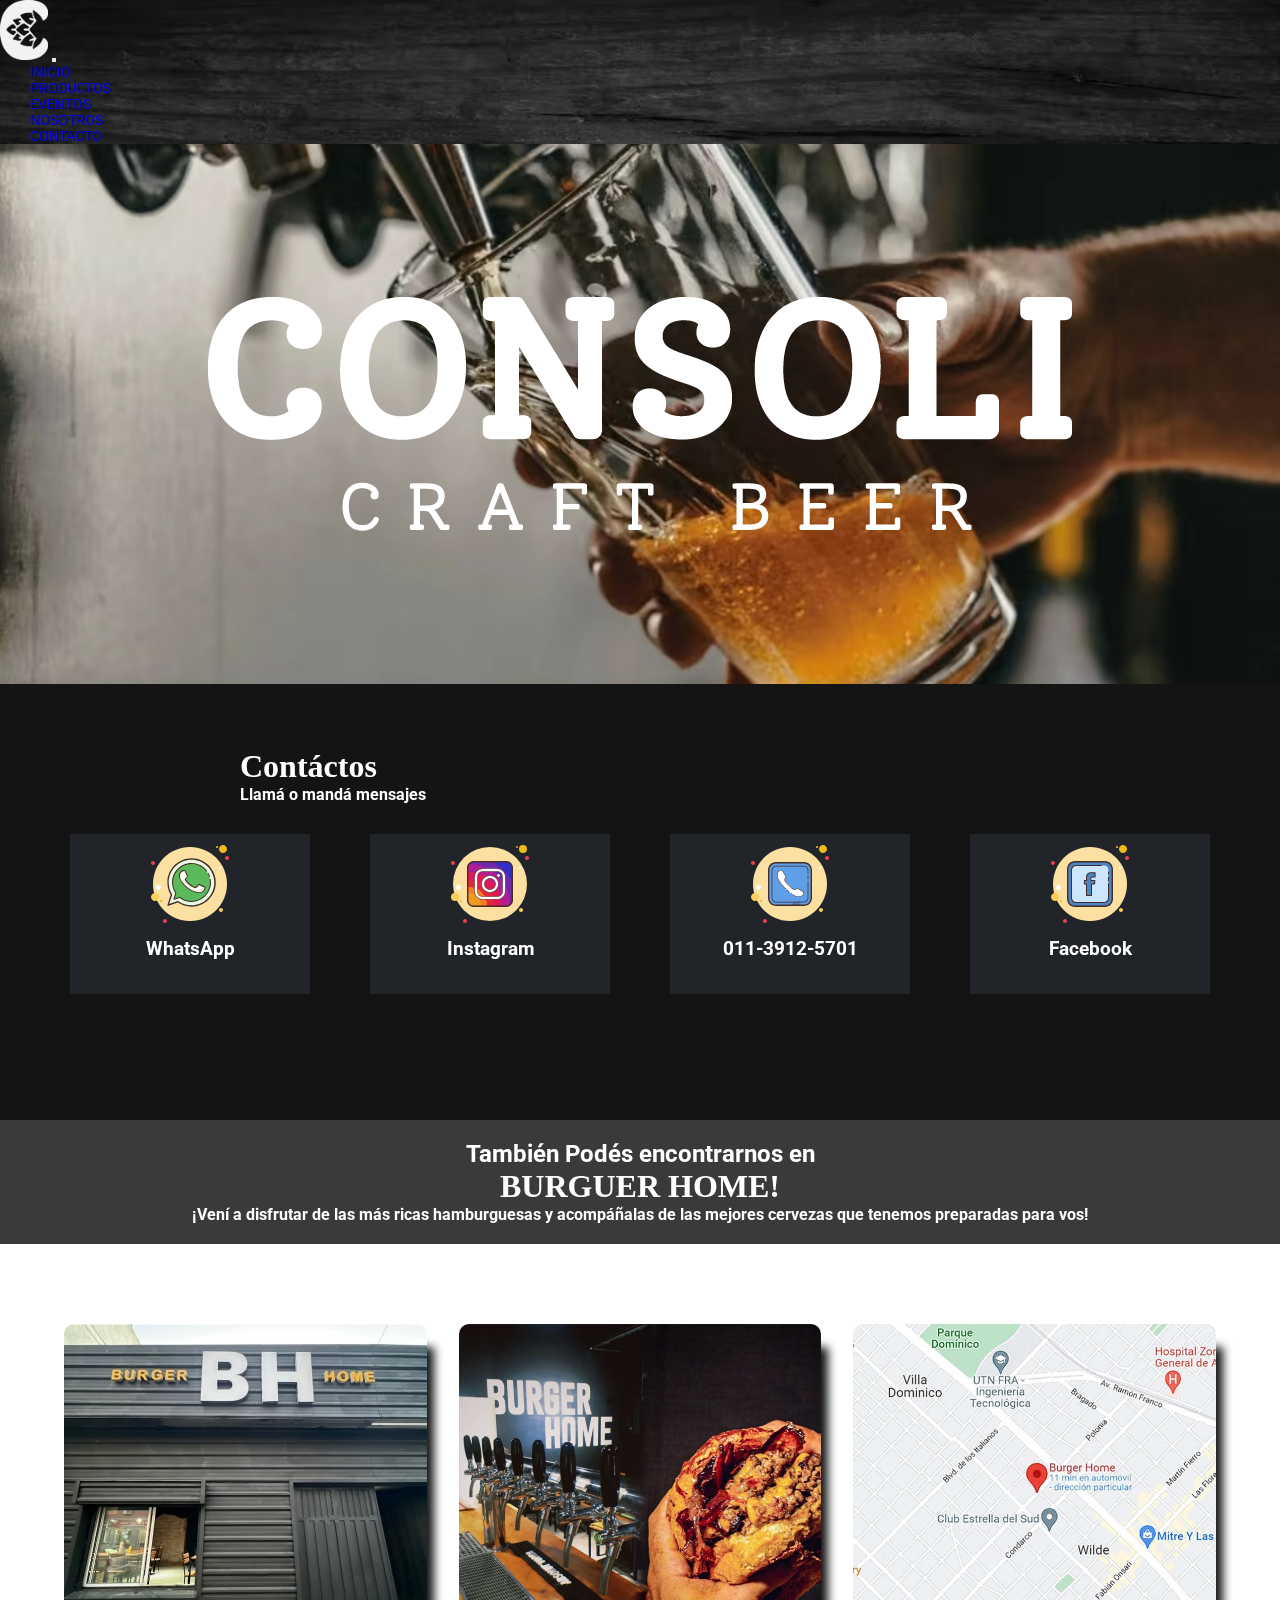
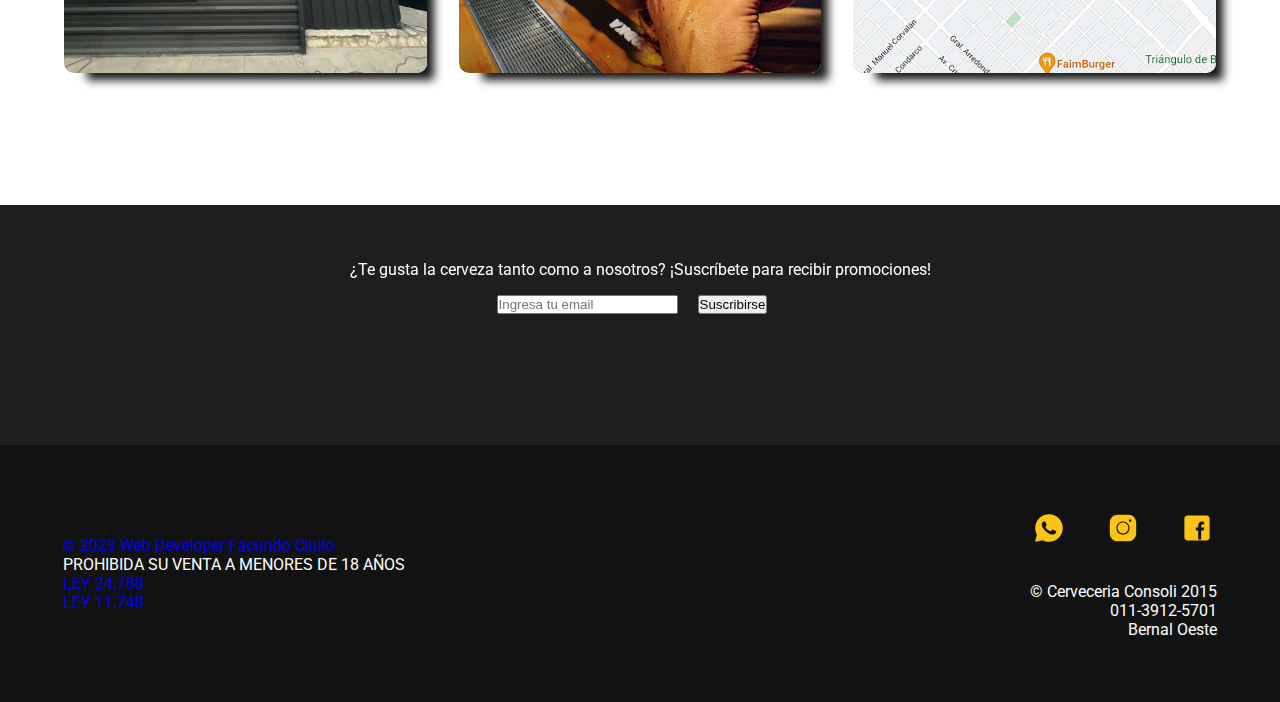
<file: cerveceria-consoli/section/contactos.html>
<!DOCTYPE html> 
<html lang="en">
<head>
    <meta charset="UTF-8">
    <meta http-equiv="X-UA-Compatible" content="IE=edge">
    <meta name="viewport" content="width=device-width, initial-scale=1.0">
    <meta name="author" content="Facundo Ciullo, facundonahuel.ciullo@gmail.com">
    <meta name="description" content="Fabricamos cerveza artesanal en Bernal, estilos scottish, ipa, porter, kolsh y honey. Alquilamos barriles para fiestas o reuniones. Trabajamos en ferias gastronomicas y montamos stand movil de hasta cuatro canillas en eventos privados. Aceptamos tarjeta de crédito y débito visa y master, mercado pago y transferencia bancaria">
    <meta name="keywords" content="cerveza, cerveza artesanal, scottish, ipa, porter, kolsh, honey">
    <link href="https://cdn.jsdelivr.net/npm/bootstrap@5.0.2/dist/css/bootstrap.min.css" rel="stylesheet" integrity="sha384-EVSTQN3/azprG1Anm3QDgpJLIm9Nao0Yz1ztcQTwFspd3yD65VohhpuuCOmLASjC" crossorigin="anonymous">
    <link rel="icon" type="icon" href="../img/favicon.ico">
    <link rel="stylesheet" href="../css/estilos.css">
    <link href="https://unpkg.com/aos@2.3.1/dist/aos.css" rel="stylesheet">
    <title>Consoli Contacto</title>
</head>
<body class="contact">
    <div class="whatsapp">
        <a href="https://api.whatsapp.com/send?phone=5491139125701&text=Hola! me gustaría pedir información." target="_blank">
            <img src="../img/widget-whatsapp.svg" class="img-fluid" width="50rem" alt="ícono de whatsaap">
        </a>
    </div>
    <header>
        <nav class="navbar navbar-expand-lg fixed-top navbar-dark bg-dark">
            <div class="container-fluid">
                <a class="navbar-brand" href="../index.html">
                    <img src="../img/logo-portada.webp" style="max-width: 3rem" alt="logo de la cerveceria">
                </a>
                <button class="navbar-toggler" type="button" data-bs-toggle="collapse" data-bs-target="#navbarNav" aria-controls="navbarNav" aria-expanded="false" aria-label="Toggle navigation">
                    <span class="navbar-toggler-icon"></span>
                </button>
                <div class="collapse navbar-collapse" id="navbarNav">
                    <ul class="navbar-nav">
                        <li class="nav-item">
                            <a class="nav-link" aria-current="page" href="../index.html">INICIO</a>
                        </li>
                        <li class="nav-item">
                            <a class="nav-link" href="./productos.html">PRODUCTOS</a>
                        </li>
                        <li class="nav-item">
                            <a class="nav-link" href="./eventos.html">EVENTOS</a>
                        </li>
                        <li class="nav-item">
                            <a class="nav-link" href="./nosotros.html">NOSOTROS</a>
                        </li>
                        <li class="nav-item">
                            <a class="nav-link active" href="./contactos.html">CONTACTO</a>
                        </li>
                    </ul>
                </div>
            </div>
        </nav>
    </header>
<!--------------------------------------main-section---------------->
    <main data-aos="fade-up">
        <section>
            <div class="encabezado-contacto">
                <img src="../img/logo-portada-blanco.webp" class="img-fluid" alt="consoli craft beer">
            </div>
        </section>
        <section class="conteiner-fluid"></section>
            <section class="titulo">
                <h1 class="fs-1 fw-bold">Contáctos</h1>
                <h4 class="text-warning">Llamá o mandá mensajes</h4>
            </section>
            <section class="cont">
                <div class="tarjetas">
                    <div class="card border border-1" style="max-height: 15rem; max-width: 15rem;">
                        <div class="card-body">
                            <a href="https://api.whatsapp.com/send?phone=5491139125701&text=Hola! me gustaría pedir información." target="_blank">
                                <img src="../img/icon-wpp.svg" alt="ícono de whatsaap">
                            </a>
                            <h3 class="fs-5 text-warning">WhatsApp</h3>
                        </div>
                    </div>
                    <div class="card border border-1" style="max-height: 15rem; max-width: 15rem;">
                        <div class="card-body">
                            <a href="https://www.instagram.com/cerveceriaconsoli/" target="_blank">
                                <img src="../img/icon-ig.svg" alt="ícono de instagram">
                            </a>
                            <h3 class="fs-5 text-warning">Instagram</h3>
                        </div>
                    </div>
                    <div class="card border border-1" style="max-height: 15rem; max-width: 15rem;">
                        <div class="card-body">
                            <a href="https://api.whatsapp.com/send?phone=5491139125701&text=Hola! me gustaría pedir información." target="_blank">
                                <img src="../img/icon-tel.svg" alt="ícono de telefono">
                            </a>
                            <h3 class="fs-5 text-warning">011-3912-5701</h3>
                        </div>
                    </div>
                    <div class="card border border-1" style="max-height: 15rem; max-width: 15rem;">
                        <div class="card-body">
                            <a href="https://www.facebook.com/search/top?q=consoli%20cerveza%20artesanal" target="_blank">
                                <img src="../img/icon-fb.svg" alt="ícono de facebook">
                            </a>
                            <h3 class="fs-5 text-warning">Facebook</h3>
                        </div>
                    </div>
                </div>
            </section>
            <section>
                <div class="titulo-burguer">
                    <h2 class="fs-5 fw-bold text-light">También Podés encontrarnos en</h2>
                    <h1 class="fs-1 fw-bold text-warning">BURGUER HOME!</h1>
                    <h4 class="fs-6 text-light">¡Vení a disfrutar de las más ricas hamburguesas y acompáñalas de las mejores cervezas que tenemos preparadas para vos!</h4>
                </div>
                <div class="b-home">
                    <div>
                        <a href="https://www.instagram.com/_burgerhome/?igshid=YmMyMTA2M2Y%3D" target="_blank">
                            <img src="../img/bhome-dia.avif" class="foto-home" alt="hamburgueseria artesanal de wilde burguer home">
                        </a>
                    </div>
                    <div>
                        <a href="https://www.instagram.com/_burgerhome/?igshid=YmMyMTA2M2Y%3D" target="_blank">
                            <img src="../img/burguer.avif" class="foto-home" alt="hamburgueseria artesanal de wilde burguer home">
                        </a>
                    </div>
                    <div>
                        <a href="https://www.google.com/maps/place/Burger+Home/@-34.700908,-58.325872,16.9z/data=!4m5!3m4!1s0x0:0x9fb9e346d6e51aa2!8m2!3d-34.7008857!4d-58.3242591" target="_blank">
                            <img src="../img/bhome-map.avif" class="foto-home" alt="mapa de wilde con la ubicacion de hamburgueseria artesanal burguer home">
                        </a>
                    </div>
                </div>
            </section>
        </section>
<!------------------------formulario------>
        <section class="formulario">
            <article>
                <p>¿Te gusta la cerveza tanto como a nosotros? ¡Suscríbete para recibir promociones!</p>
                <form action="#">
                    <label for="email"></label>
                    <input type="email" placeholder="Ingresa tu email" name="email">
                    <input class="boton-sub" type="submit" value="Suscribirse">
                </form>
            </article>
        </section>
    </main>
<!------------------------footer----------->
<footer>
    <div class="firma">
        <a href="https://www.linkedin.com/in/facundo-ciullo-256952244/" class="text-light" target="_blank">
        <p>© 2023 Web Developer Facundo Ciullo</p>
        </a>
        <p class="text-secondary">PROHIBIDA SU VENTA A MENORES DE 18 AÑOS</p>
        <a href="https://www.argentina.gob.ar/normativa/nacional/ley-24788-42480/texto" class="link-warning" target="_blank">
            <p>LEY 24.788</p></a>
            <a href="https://www.argentina.gob.ar/normativa/provincial/ley-11748-123456789-0abc-defg-847-1100bvorpyel/actualizacion" class="link-warning" target="_blank">
            <p>LEY 11.748</p></a>
    </div>
    <div>
        <a href="https://api.whatsapp.com/send?phone=5491139125701&text=Hola! me gustaría pedir información." target="_blank">
        <img class="icon" src="../img/icon-whatsapp.svg" alt="ícono de whatsaap">
        </a>
        <a href="https://www.instagram.com/cerveceriaconsoli/" target="_blank">
        <img class="icon" src="../img/icon-instagram.svg" alt="ícono de instagram">
        </a>
        <a href="https://www.facebook.com/search/top?q=consoli%20cerveza%20artesanal" target="_blank">
        <img class="icon" src="../img/icon-facebook.svg" alt="ícono de facebook">
        </a>
        <div class="redes">
            <p>© Cerveceria Consoli 2015</p>
            <p>011-3912-5701</p>
            <p>Bernal Oeste</p>
        </div>
    </div>
</footer>
    <script src="https://cdn.jsdelivr.net/npm/bootstrap@5.0.2/dist/js/bootstrap.bundle.min.js" integrity="sha384-MrcW6ZMFYlzcLA8Nl+NtUVF0sA7MsXsP1UyJoMp4YLEuNSfAP+JcXn/tWtIaxVXM" crossorigin="anonymous"></script>
    <script src="https://unpkg.com/aos@2.3.1/dist/aos.js"></script>
    <script>
        AOS.init();
    </script>
</body>
</html>
</file>
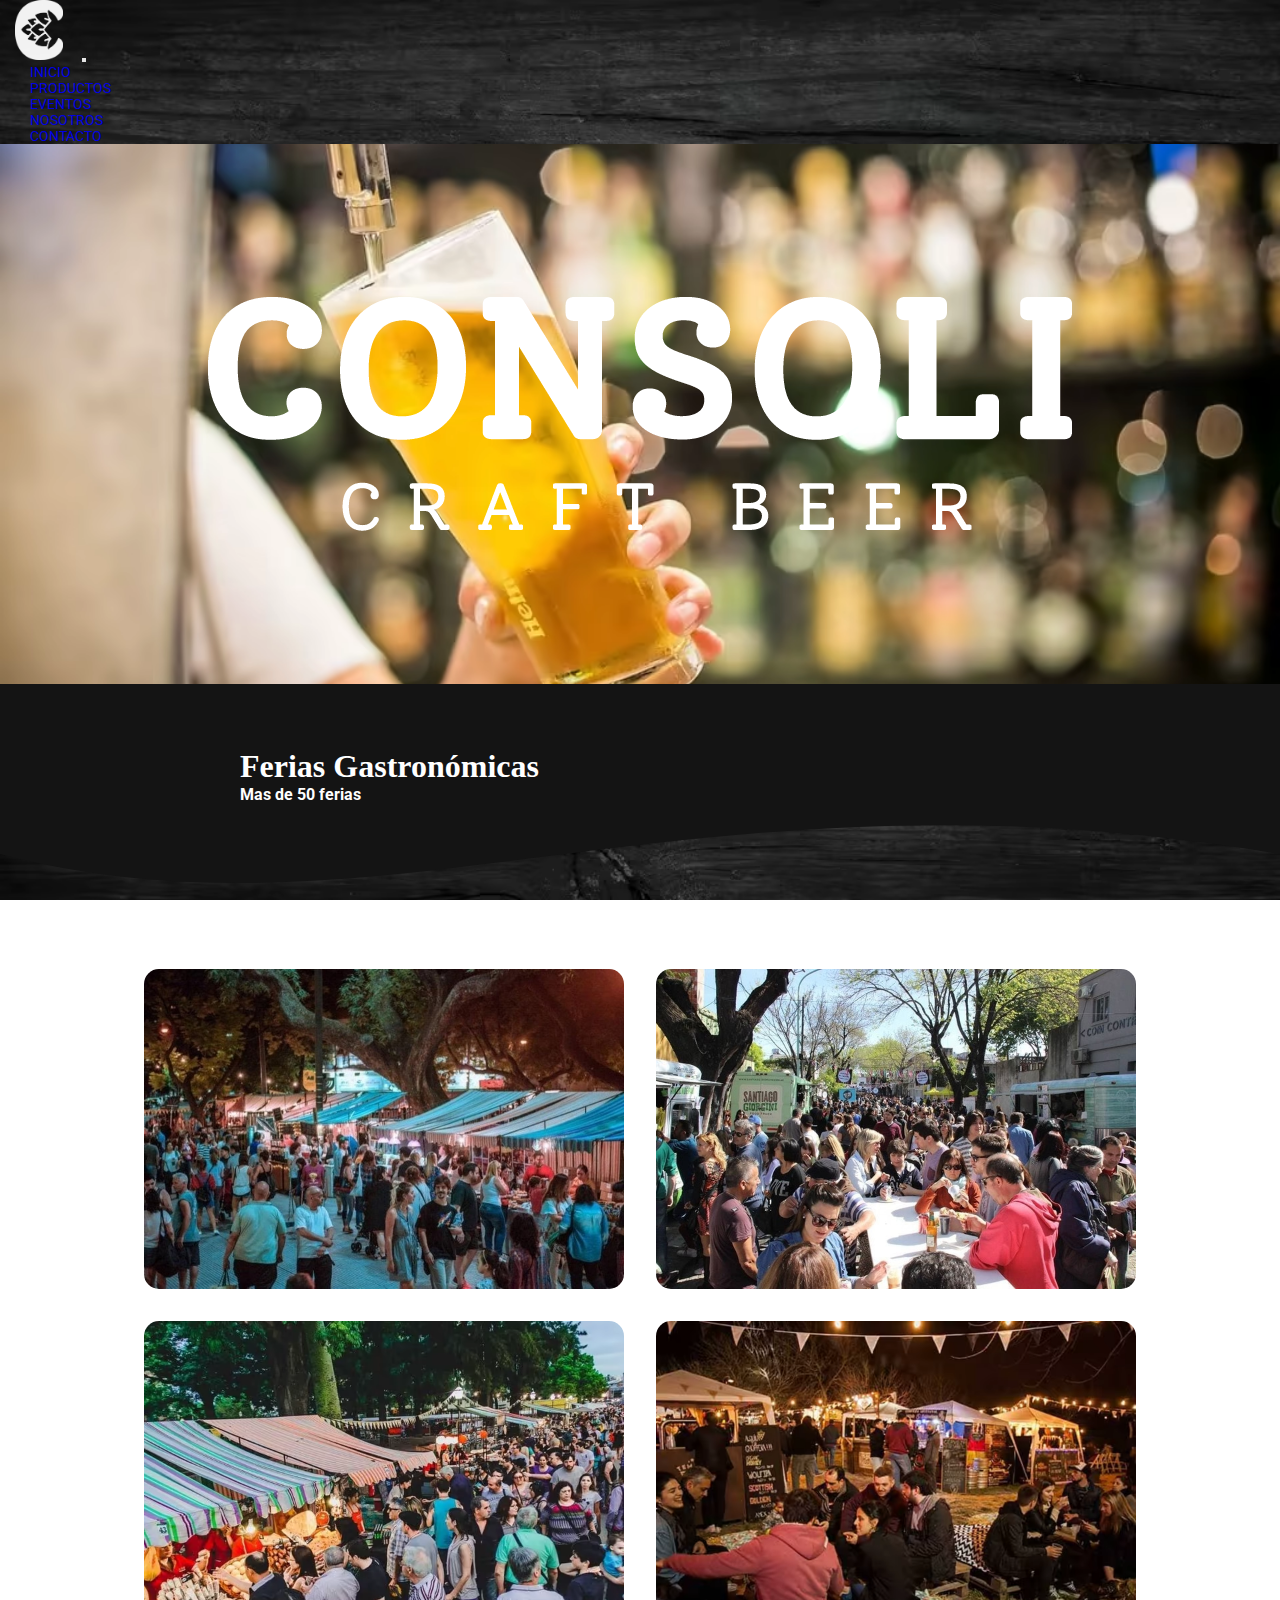
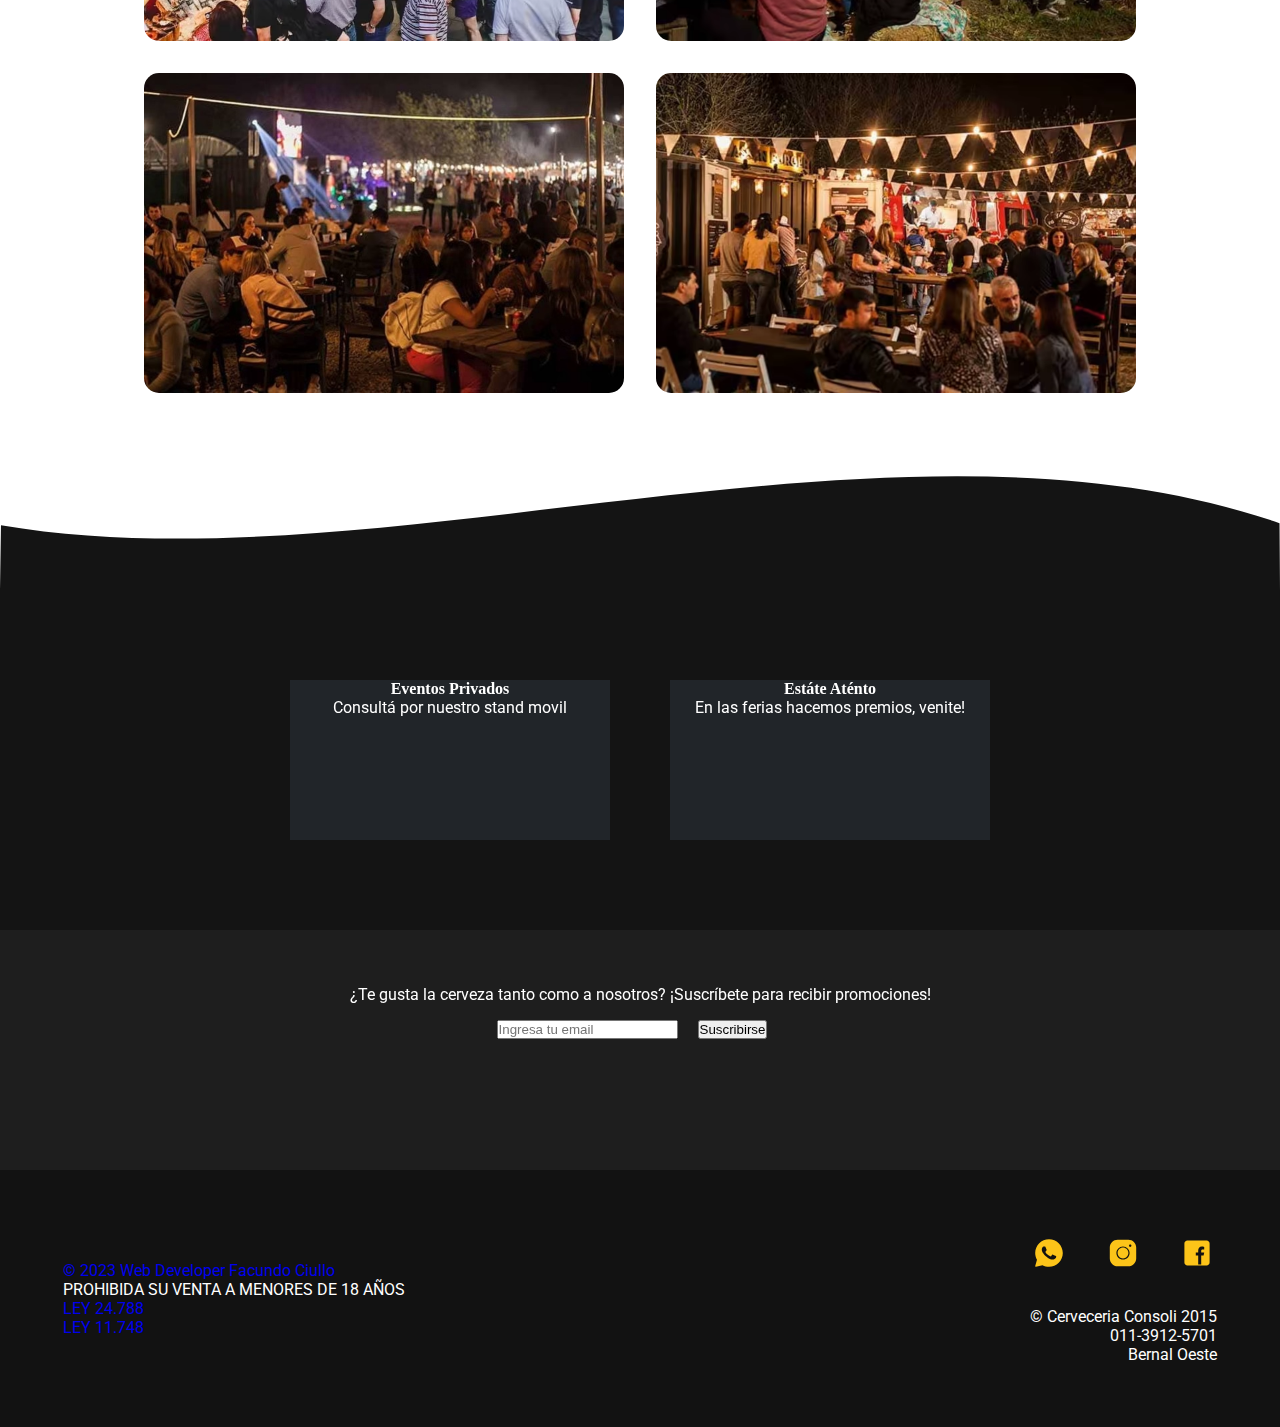
<file: cerveceria-consoli/section/eventos.html>
<!DOCTYPE html> 
<html lang="en">
    <head>
        <meta charset="UTF-8">
        <meta http-equiv="X-UA-Compatible" content="IE=edge">
        <meta name="viewport" content="width=device-width, initial-scale=1.0">
        <meta name="author" content="Facundo Ciullo, facundonahuel.ciullo@gmail.com">
        <meta name="description" content="Fabricamos cerveza artesanal en Bernal, estilos scottish, ipa, porter, kolsh y honey. Alquilamos barriles para fiestas o reuniones. Trabajamos en ferias gastronomicas y montamos stand movil de hasta cuatro canillas en eventos privados. Aceptamos tarjeta de crédito y débito visa y master, mercado pago y transferencia bancaria">
        <meta name="keywords" content="cerveza, cerveza artesanal, scottish, ipa, porter, kolsh, honey">
        <link href="https://cdn.jsdelivr.net/npm/bootstrap@5.0.2/dist/css/bootstrap.min.css" rel="stylesheet" integrity="sha384-EVSTQN3/azprG1Anm3QDgpJLIm9Nao0Yz1ztcQTwFspd3yD65VohhpuuCOmLASjC" crossorigin="anonymous">
        <link rel="icon" type="icon" href="../img/favicon.ico">
        <link rel="stylesheet" href="../css/estilos.css">
        <link href="https://unpkg.com/aos@2.3.1/dist/aos.css" rel="stylesheet">
        <title>Consoli Eventos</title>
    </head>
    <body>
        <div class="whatsapp">
            <a href="https://api.whatsapp.com/send?phone=5491139125701&text=Hola! me gustaría pedir información." target="_blank">
                <img src="../img/widget-whatsapp.svg" class="img-fluid" width="50rem" alt="ícono de whatsaap">
            </a>
        </div>
        <header>
            <nav class="navbar navbar-expand-lg fixed-top navbar-dark bg-dark">
                <div class="container-fluid">
                    <a class="navbar-brand" href="../index.html">
                        <img class="logo" src="../img/logo-portada.webp" style="max-width: 3rem" alt="logo de la cerveceria">
                    </a>
                    <button class="navbar-toggler" type="button" data-bs-toggle="collapse" data-bs-target="#navbarNav" aria-controls="navbarNav" aria-expanded="false" aria-label="Toggle navigation">
                        <span class="navbar-toggler-icon"></span>
                    </button>
                    <div class="collapse navbar-collapse" id="navbarNav">
                        <ul class="navbar-nav">
                            <li class="nav-item">
                                <a class="nav-link" aria-current="page" href="../index.html">INICIO</a>
                            </li>
                            <li class="nav-item">
                                <a class="nav-link" href="./productos.html">PRODUCTOS</a>
                            </li>
                            <li class="nav-item">
                                <a class="nav-link active" href="./eventos.html">EVENTOS</a>
                            </li>
                            <li class="nav-item">
                                <a class="nav-link" href="./nosotros.html">NOSOTROS</a>
                            </li>
                            <li class="nav-item">
                                <a class="nav-link" href="./contactos.html">CONTACTO</a>
                            </li>
                        </ul>
                    </div>
                </div>
            </nav>
        </header>
<!-----------------main-section------->
        <main data-aos="fade-up">
            <section>
                <div class="encabezado-eventos">
                    <img src="../img/logo-portada-blanco.webp" class="img-fluid" alt="consoli craft beer">
                </div>
            </section>
            <section class="titulo">
                <h1 class="fs-1 fw-bold">Ferias Gastronómicas</h1>
                <h4 class="text-warning">Mas de 50 ferias</h4>
            </section>
            <section class="conteinter-fuid">
                <div style="height: 150px; overflow: hidden;" ><svg viewBox="0 0 500 150" preserveAspectRatio="none" style="height: 100%; width: 100%;"><path d="M-0.00,50.10 C150.00,150.33 271.29,-50.10 500.00,50.10 L500.00,-0.00 L-0.00,-0.00 Z" style="stroke: absolute; fill: rgb(20, 20, 20);"></path></svg>
                </div>
            </section>
<!-----------------------galeria------->
            <section>
                <div class="galeria">
                    <div class="fotos">
                        <img src="../img/feria-front.avif" alt="feria gastronómica"/>
                        <img src="../img/feria-back.avif" alt="feria gastronómica"/>
                        <img src="../img/fest-left.avif" alt="feria gastronómica"/>
                        <img src="../img/fest-front.avif" alt="feria gastronómica"/>
                        <img src="../img/fest-back.avif" alt="feria gastronómica"/>
                        <img src="../img/fest-right.avif" alt="feria gastronómica"/>
                    </div>
                </div>
            </section>
            <section>
                <div style="height: 150px; overflow: hidden;" ><svg viewBox="0 0 500 150" preserveAspectRatio="none" style="height: 100%; width: 100%;">
                    <path d="M0.38,85.13 C150.00,150.33 349.20,-50.10 499.81,83.13 L500.00,150.33 L-0.00,150.33 Z" style="stroke: none; fill: rgb(20, 20, 20);"></path></svg>
                </div>
                <div class="tarjetas">
                    <div class="card border border-1" style="max-height: 10rem; max-width: 60rem;">
                        <div class="card-body">
                            <h4 class="card-title text-warning fs-3">Eventos Privados</h4>
                            <p class="card-text">Consultá por nuestro stand movil</p>
                        </div>
                    </div>
                    <div class="card border border-1" style="max-height: 10rem; max-width: 60rem;">
                        <div class="card-body">
                            <h4 class="card-title text-warning fs-3">Estáte Aténto</h4>
                            <p class="card-text">En las ferias hacemos premios, venite!</p>
                        </div>
                    </div>
                </div>
            </section>
<!------------------------formulario------>
            <section class="formulario">
                <article>
                    <p>¿Te gusta la cerveza tanto como a nosotros? ¡Suscríbete para recibir promociones!</p>
                    <form action="#">
                        <label for="email"></label>
                        <input type="email" placeholder="Ingresa tu email" name="email">
                        <input class="boton-sub" type="submit" value="Suscribirse">
                    </form>
                </article>
            </section>
        </main>
<!------------------------footer----------->
<footer>
    <div class="firma">
        <a href="https://www.linkedin.com/in/facundo-ciullo-256952244/" class="text-light" target="_blank">
        <p>© 2023 Web Developer Facundo Ciullo</p>
        </a>
        <p class="text-secondary">PROHIBIDA SU VENTA A MENORES DE 18 AÑOS</p>
        <a href="https://www.argentina.gob.ar/normativa/nacional/ley-24788-42480/texto" class="link-warning" target="_blank">
            <p>LEY 24.788</p></a>
            <a href="https://www.argentina.gob.ar/normativa/provincial/ley-11748-123456789-0abc-defg-847-1100bvorpyel/actualizacion" class="link-warning" target="_blank">
            <p>LEY 11.748</p></a>
    </div>
    <div>
        <a href="https://api.whatsapp.com/send?phone=5491139125701&text=Hola! me gustaría pedir información." target="_blank">
        <img class="icon" src="../img/icon-whatsapp.svg" alt="ícono de whatsaap">
        </a>
        <a href="https://www.instagram.com/cerveceriaconsoli/" target="_blank">
        <img class="icon" src="../img/icon-instagram.svg" alt="ícono de instagram">
        </a>
        <a href="https://www.facebook.com/search/top?q=consoli%20cerveza%20artesanal" target="_blank">
        <img class="icon" src="../img/icon-facebook.svg" alt="ícono de facebook">
        </a>
        <div class="redes">
            <p>© Cerveceria Consoli 2015</p>
            <p>011-3912-5701</p>
            <p>Bernal Oeste</p>
        </div>
    </div>
</footer>
    <script src="https://cdn.jsdelivr.net/npm/bootstrap@5.0.2/dist/js/bootstrap.bundle.min.js" integrity="sha384-MrcW6ZMFYlzcLA8Nl+NtUVF0sA7MsXsP1UyJoMp4YLEuNSfAP+JcXn/tWtIaxVXM" crossorigin="anonymous"></script>
    <script src="https://unpkg.com/aos@2.3.1/dist/aos.js"></script>
    <script>
        AOS.init();
    </script>
</body>
</html>
</file>
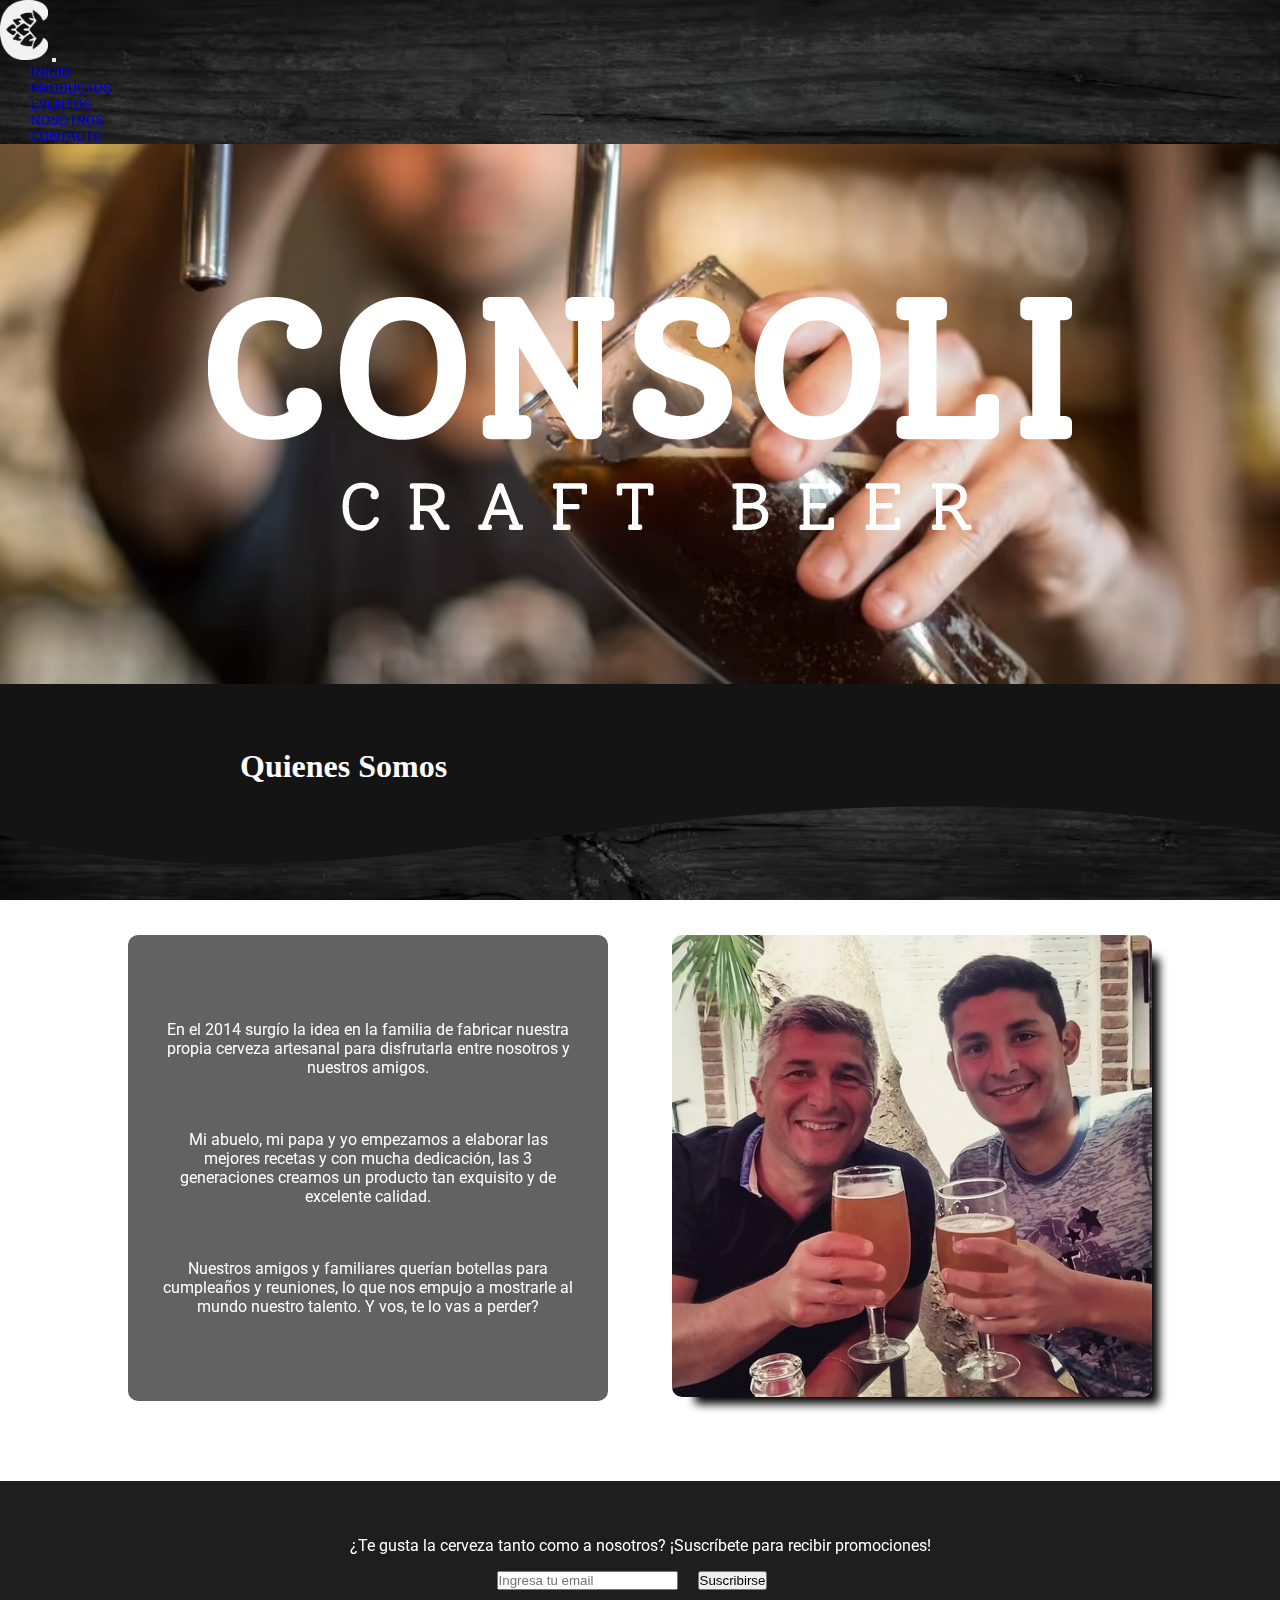
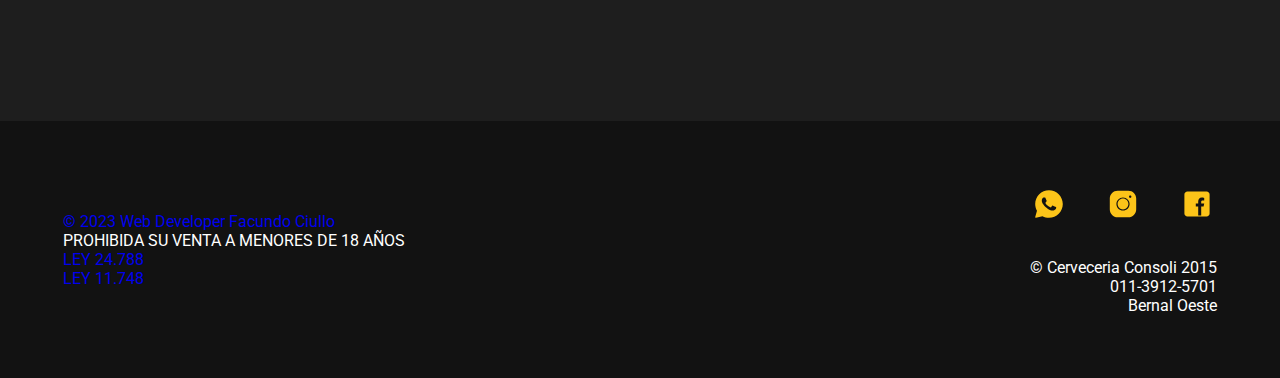
<file: cerveceria-consoli/section/nosotros.html>
<!DOCTYPE html> 
<html lang="en">
<head>
    <meta charset="UTF-8">
    <meta http-equiv="X-UA-Compatible" content="IE=edge">
    <meta name="viewport" content="width=device-width, initial-scale=1.0">
    <meta name="author" content="Facundo Ciullo, facundonahuel.ciullo@gmail.com">
    <meta name="description" content="Fabricamos cerveza artesanal en Bernal, estilos scottish, ipa, porter, kolsh y honey. Alquilamos barriles para fiestas o reuniones. Trabajamos en ferias gastronomicas y montamos stand movil de hasta cuatro canillas en eventos privados. Aceptamos tarjeta de crédito y débito visa y master, mercado pago y transferencia bancaria">
    <meta name="keywords" content="cerveza, cerveza artesanal, scottish, ipa, porter, kolsh, honey">
    <link href="https://cdn.jsdelivr.net/npm/bootstrap@5.0.2/dist/css/bootstrap.min.css" rel="stylesheet" integrity="sha384-EVSTQN3/azprG1Anm3QDgpJLIm9Nao0Yz1ztcQTwFspd3yD65VohhpuuCOmLASjC" crossorigin="anonymous">
    <link rel="icon" type="icon" href="../img/favicon.ico">
    <link rel="stylesheet" href="../css/estilos.css">
    <link href="https://unpkg.com/aos@2.3.1/dist/aos.css" rel="stylesheet">
    <title>Consoli Nosotros</title>
</head>
<body>
    <div class="whatsapp">
        <a href="https://api.whatsapp.com/send?phone=5491139125701&text=Hola! me gustaría pedir información." target="_blank">
            <img src="../img/widget-whatsapp.svg" class="img-fluid" width="50rem" alt="ícono de whatsaap">
        </a>
    </div>
    <header>
        <nav class="navbar navbar-expand-lg fixed-top navbar-dark bg-dark">
            <div class="container-fluid">
                <a class="navbar-brand" href="../index.html">
                    <img src="../img/logo-portada.webp" style="max-width: 3rem" alt="logo de la cerveceria">
                </a>
                <button class="navbar-toggler" type="button" data-bs-toggle="collapse" data-bs-target="#navbarNav" aria-controls="navbarNav" aria-expanded="false" aria-label="Toggle navigation">
                    <span class="navbar-toggler-icon"></span>
                </button>
                <div class="collapse navbar-collapse" id="navbarNav">
                    <ul class="navbar-nav">
                        <li class="nav-item">
                            <a class="nav-link" aria-current="page" href="../index.html">INICIO</a>
                        </li>
                        <li class="nav-item">
                            <a class="nav-link" href="./productos.html">PRODUCTOS</a>
                        </li>
                        <li class="nav-item">
                            <a class="nav-link" href="./eventos.html">EVENTOS</a>
                        </li>
                        <li class="nav-item">
                            <a class="nav-link active" href="./nosotros.html">NOSOTROS</a>
                        </li>
                        <li class="nav-item">
                            <a class="nav-link" href="./contactos.html">CONTACTO</a>
                        </li>
                    </ul>
                </div>
            </div>
        </nav>
    </header>
<!--------------------------main-section-->
    <main data-aos="fade-up">
        <section>
            <div class="encabezado-nosotros">
                <img src="../img/logo-portada-blanco.webp" class="img-fluid" alt="consoli craft beer">
            </div>
        </section>
        <section class="titulo">
            <h1 class="fs-1 fw-bold">Quienes Somos</h1>
        </section>
        <section class="conteinter-fuid">
            <div style="height: 150px; overflow: hidden;" ><svg viewBox="0 0 500 150" preserveAspectRatio="none" style="height: 100%; width: 100%;"><path d="M-0.00,50.10 C150.00,150.33 271.29,-50.10 500.00,50.10 L500.00,-0.00 L-0.00,-0.00 Z" style="stroke: absolute; fill: rgb(20, 20, 20);"></path></svg>
            </div>
        </section>
        <section class="somos">
            <div class="texto-somos fs-6">
                <p>En el 2014 surgío la idea en la familia de fabricar nuestra propia cerveza artesanal para disfrutarla entre nosotros y nuestros amigos. 
                <p>Mi abuelo, mi papa y yo empezamos a elaborar las mejores recetas y con mucha dedicación, las 3 generaciones creamos un producto tan exquisito y de excelente calidad.</p> 
                <p>Nuestros amigos y familiares querían botellas para cumpleaños y reuniones, lo que nos empujo a mostrarle al mundo nuestro talento. Y vos, te lo vas a perder?</p>
            </div>
            <div>
                <img src="../img/familia.avif" class="img-fluid foto-somos" alt="foto familiar de los creadores de cerveceria consoli">
            </div>
        </section>
<!------------------------formulario------>
        <section class="formulario">
            <article>
                <p>¿Te gusta la cerveza tanto como a nosotros? ¡Suscríbete para recibir promociones!</p>
                <form action="#">
                    <label for="email"></label>
                    <input type="email" placeholder="Ingresa tu email" name="email">
                    <input class="boton-sub" type="submit" value="Suscribirse">
                </form>
            </article>
        </section>
    </main>
<!------------------------footer----------->
<footer>
    <div class="firma">
        <a href="https://www.linkedin.com/in/facundo-ciullo-256952244/" class="text-light" target="_blank">
        <p>© 2023 Web Developer Facundo Ciullo</p>
        </a>
        <p class="text-secondary">PROHIBIDA SU VENTA A MENORES DE 18 AÑOS</p>
        <a href="https://www.argentina.gob.ar/normativa/nacional/ley-24788-42480/texto" class="link-warning" target="_blank">
            <p>LEY 24.788</p></a>
            <a href="https://www.argentina.gob.ar/normativa/provincial/ley-11748-123456789-0abc-defg-847-1100bvorpyel/actualizacion" class="link-warning" target="_blank">
            <p>LEY 11.748</p></a>
    </div>
    <div>
        <a href="https://api.whatsapp.com/send?phone=5491139125701&text=Hola! me gustaría pedir información." target="_blank">
        <img class="icon" src="../img/icon-whatsapp.svg" alt="ícono de whatsaap">
        </a>
        <a href="https://www.instagram.com/cerveceriaconsoli/" target="_blank">
        <img class="icon" src="../img/icon-instagram.svg" alt="ícono de instagram">
        </a>
        <a href="https://www.facebook.com/search/top?q=consoli%20cerveza%20artesanal" target="_blank">
        <img class="icon" src="../img/icon-facebook.svg" alt="ícono de facebook">
        </a>
        <div class="redes">
            <p>© Cerveceria Consoli 2015</p>
            <p>011-3912-5701</p>
            <p>Bernal Oeste</p>
        </div>
    </div>
</footer>
    <script src="https://cdn.jsdelivr.net/npm/bootstrap@5.0.2/dist/js/bootstrap.bundle.min.js" integrity="sha384-MrcW6ZMFYlzcLA8Nl+NtUVF0sA7MsXsP1UyJoMp4YLEuNSfAP+JcXn/tWtIaxVXM" crossorigin="anonymous"></script>
    <script src="https://unpkg.com/aos@2.3.1/dist/aos.js"></script>
    <script>
        AOS.init();
    </script>
</body>
</html>
</file>
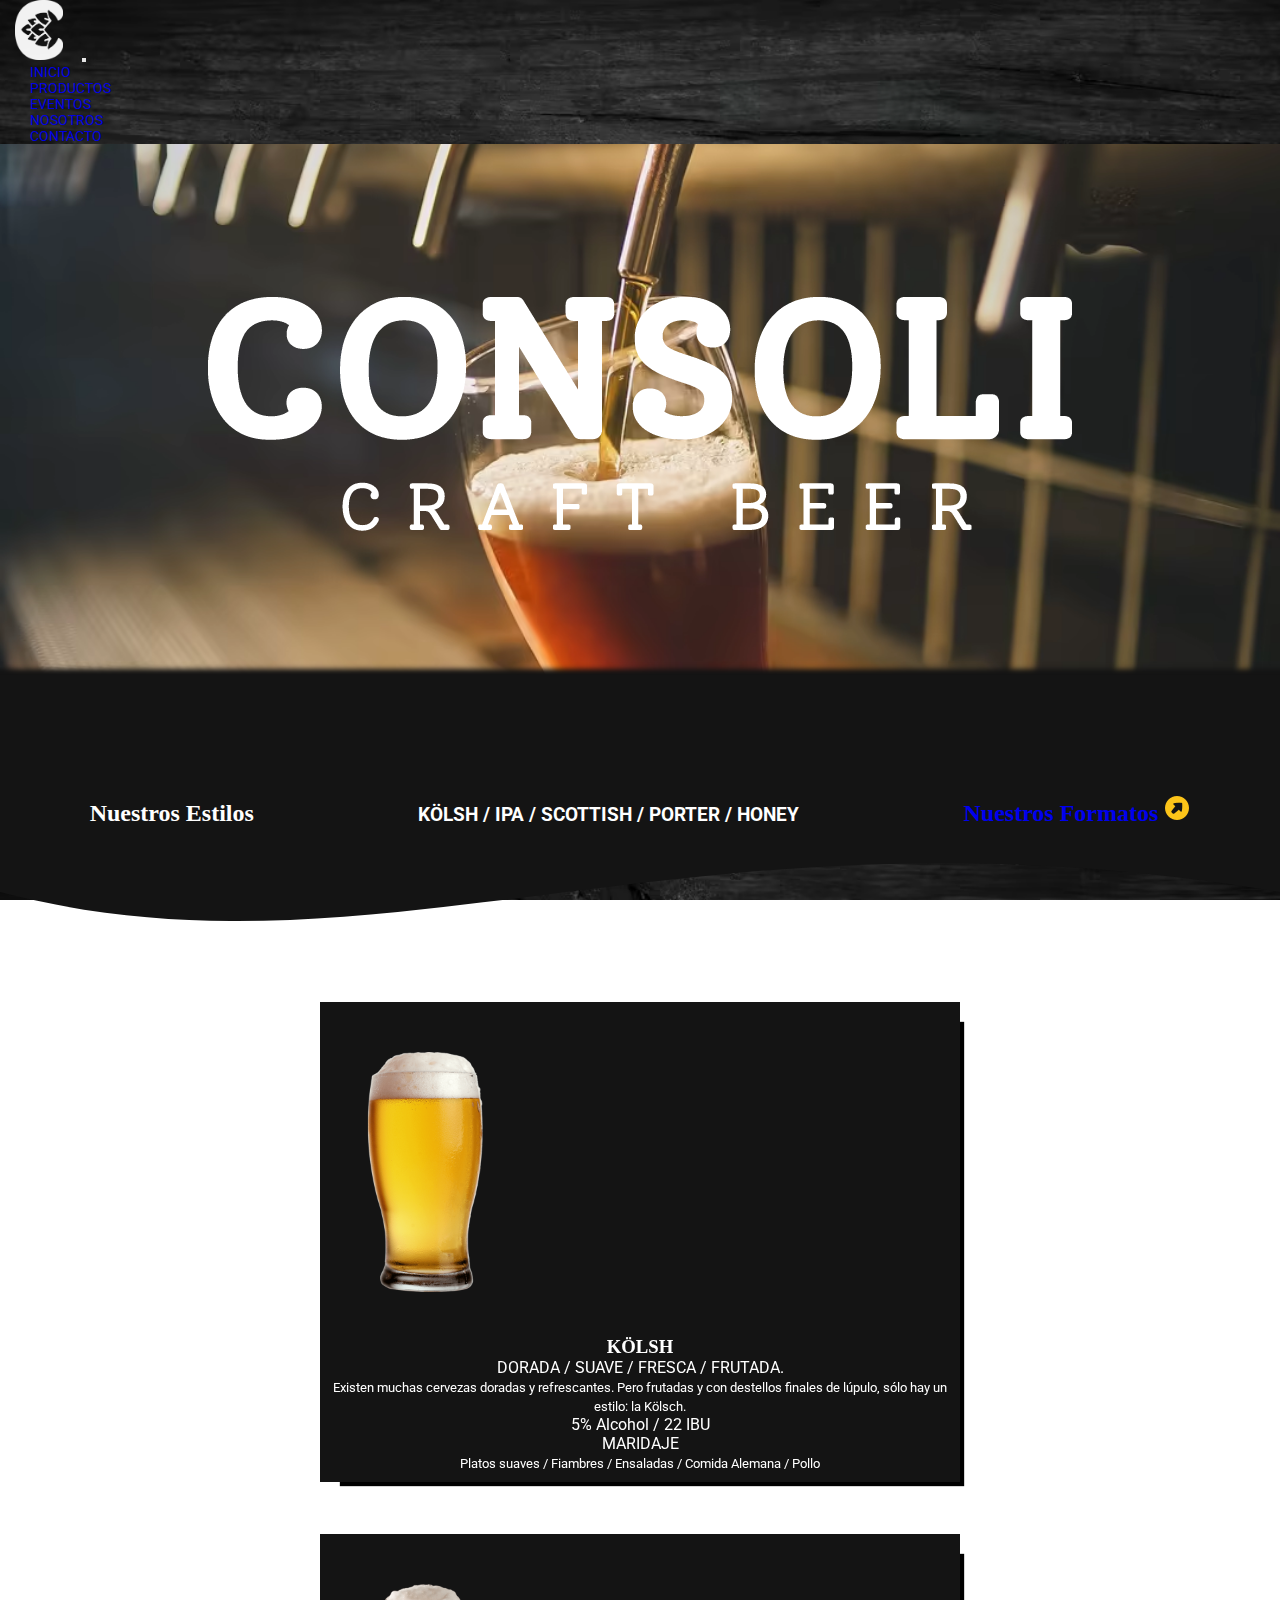
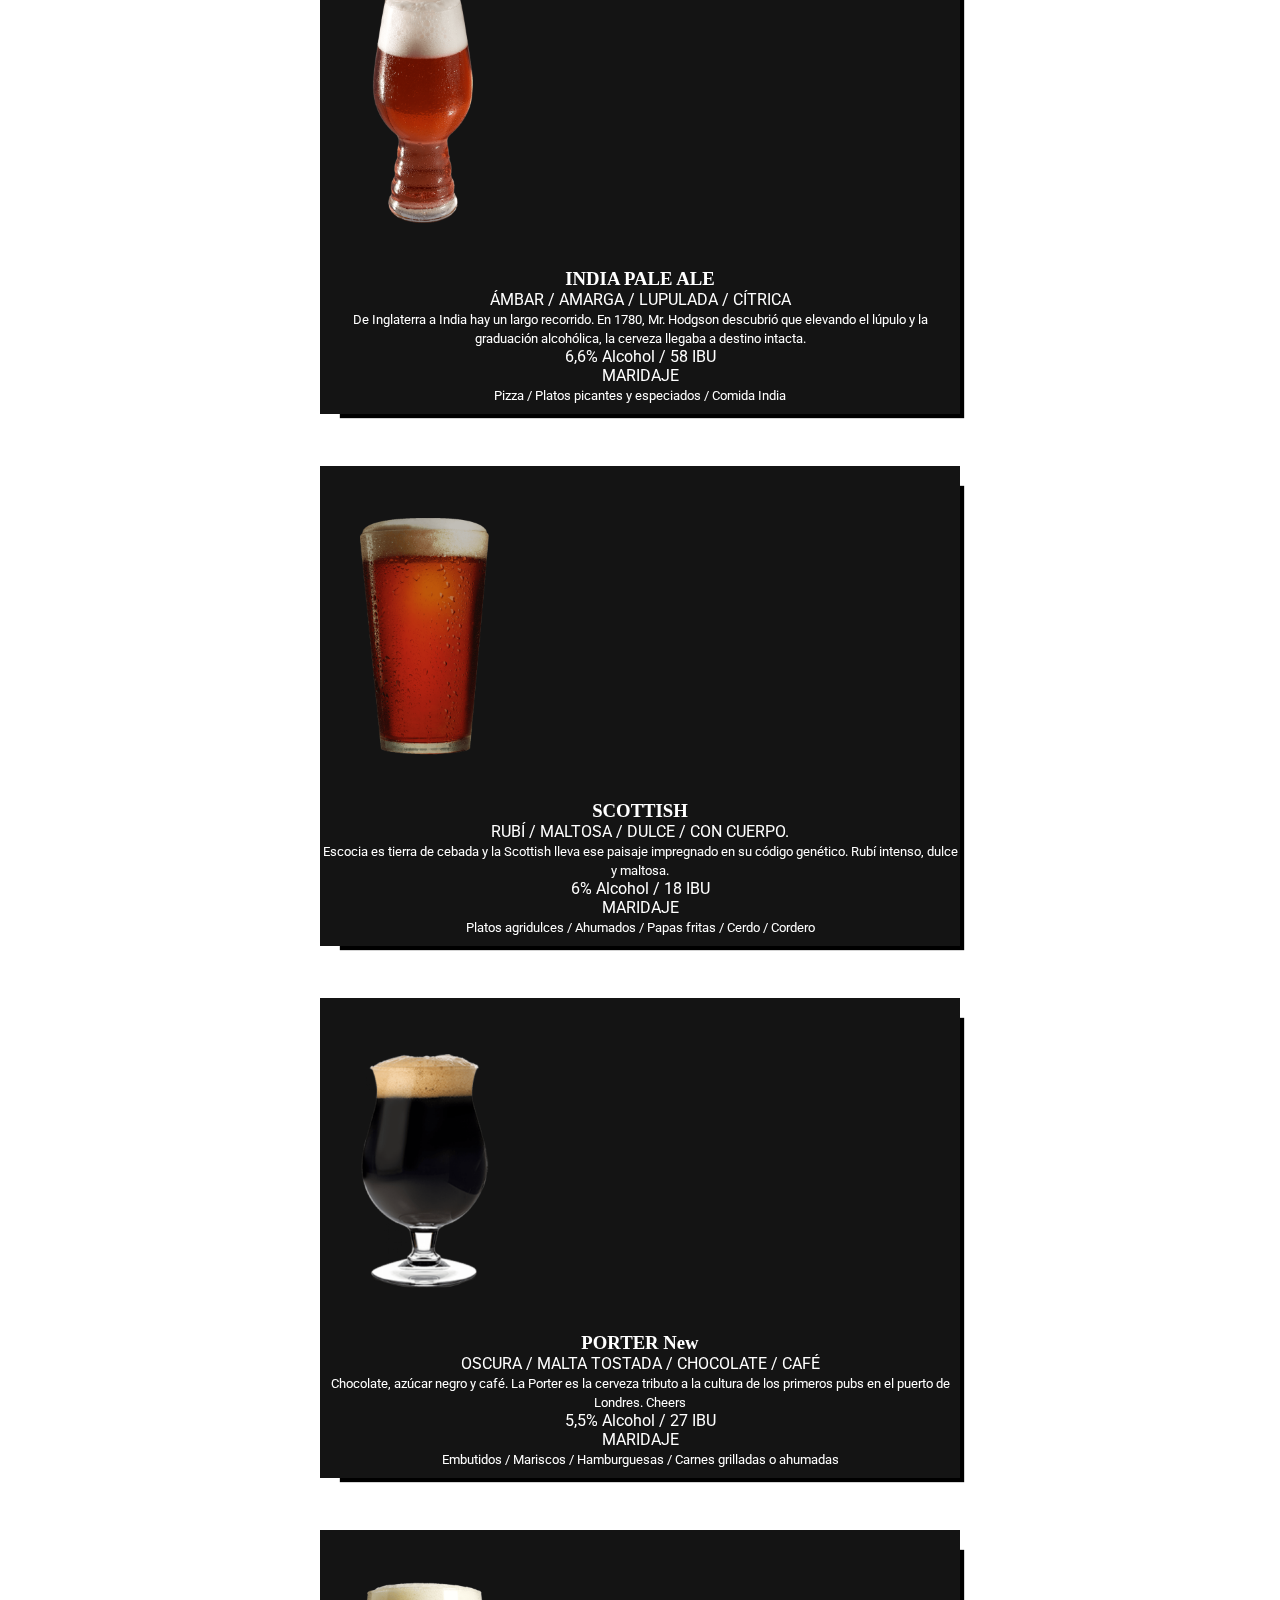
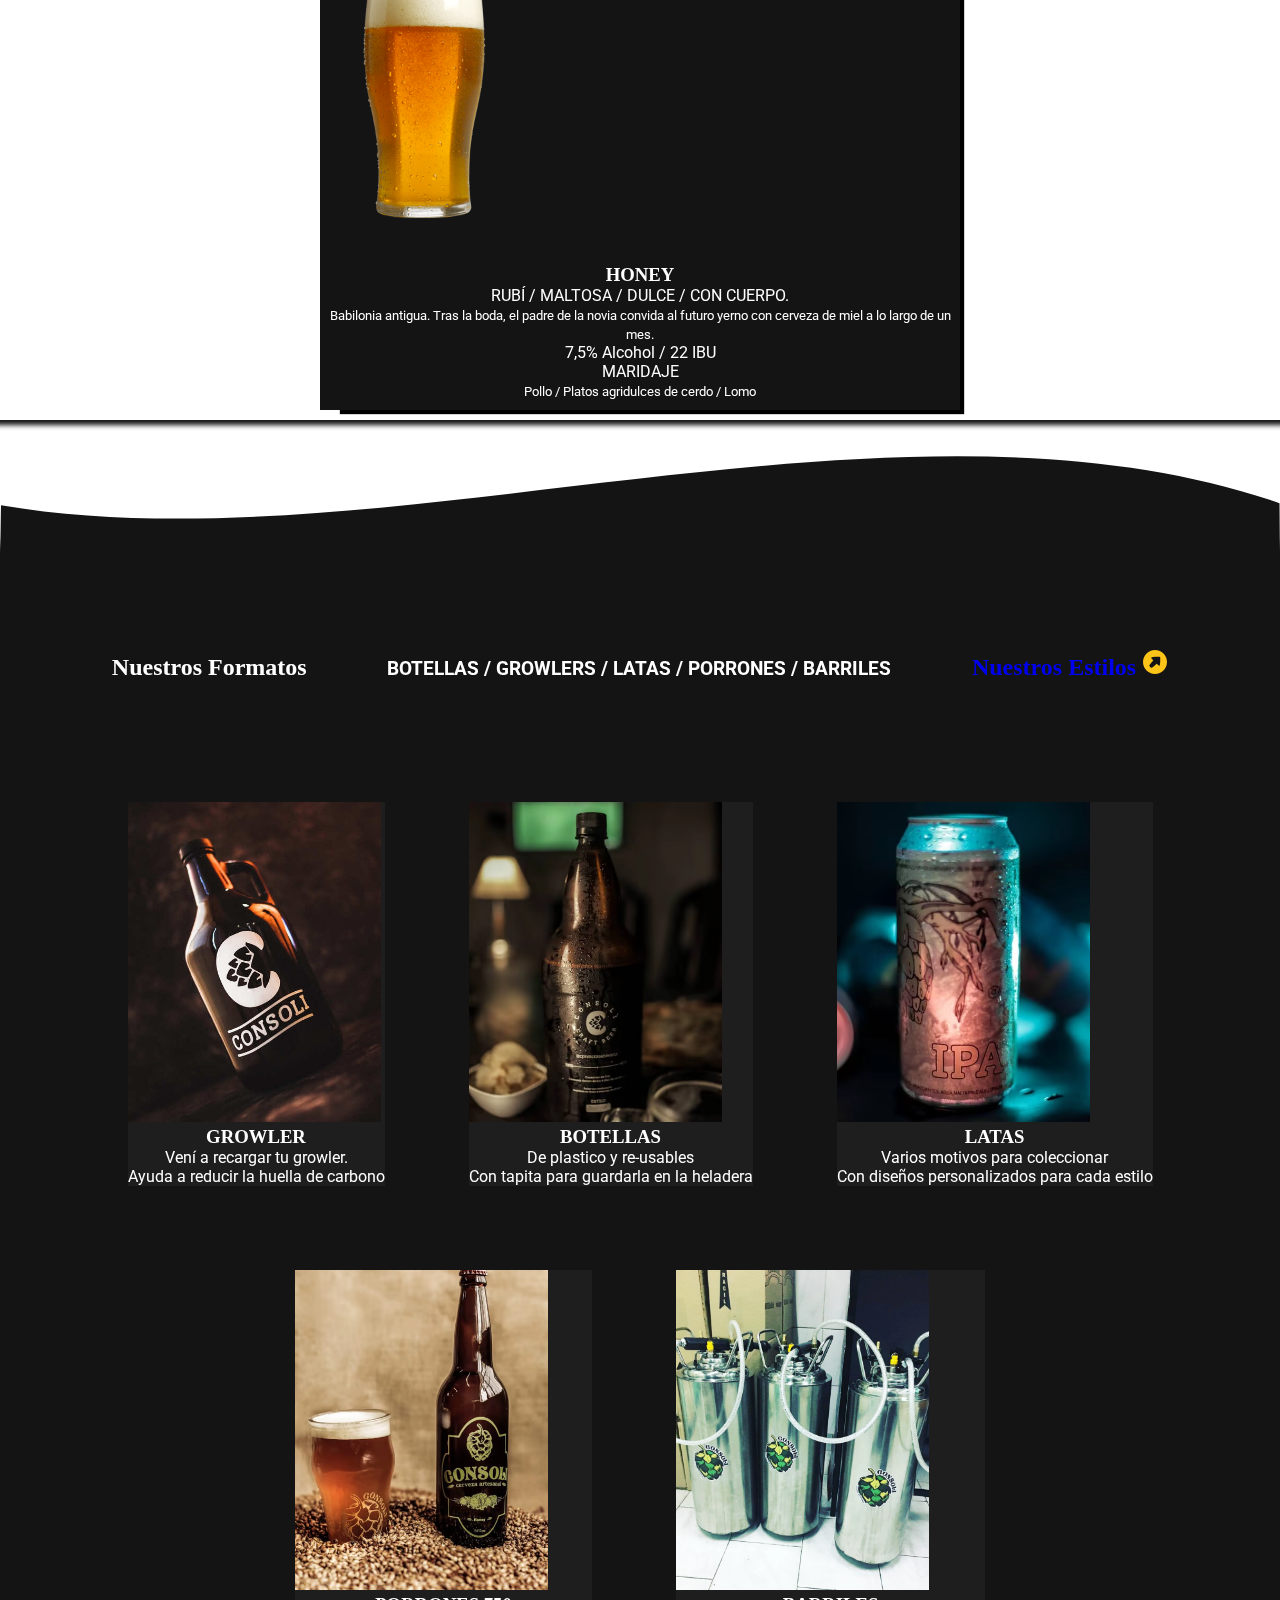
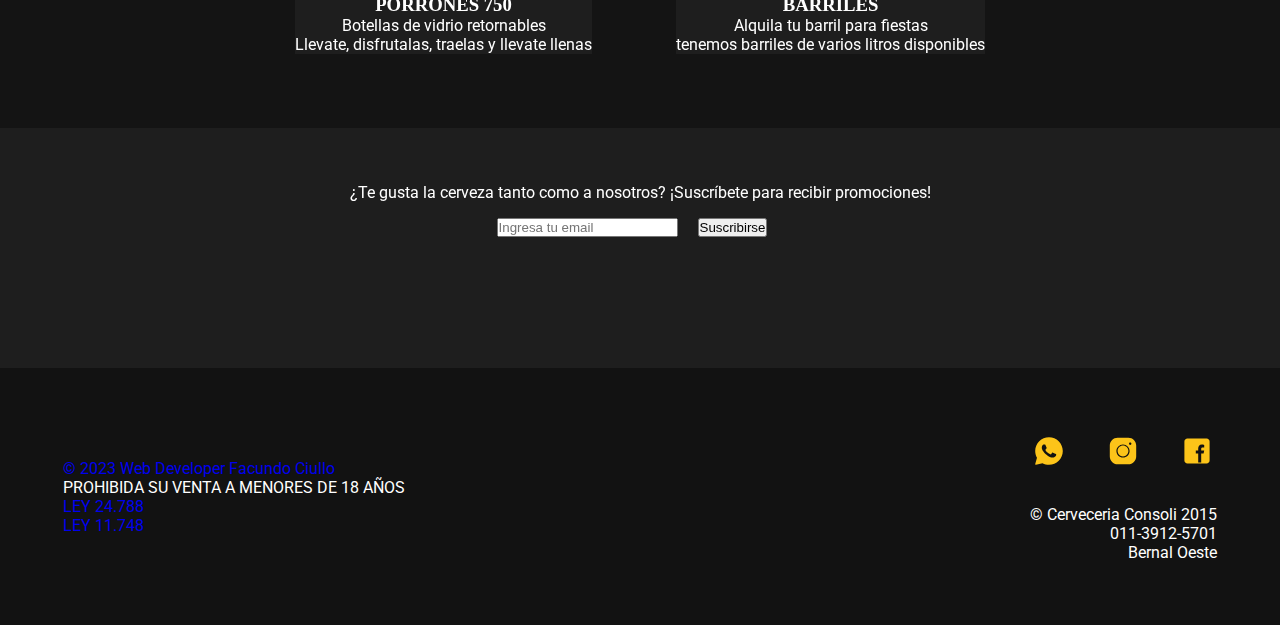
<file: cerveceria-consoli/section/productos.html>
<!DOCTYPE html> 
<html lang="en">
<head>
    <meta charset="UTF-8">
    <meta http-equiv="X-UA-Compatible" content="IE=edge">
    <meta name="viewport" content="width=device-width, initial-scale=1.0">
    <meta name="author" content="Facundo Ciullo, facundonahuel.ciullo@gmail.com">
    <meta name="description" content="Fabricamos cerveza artesanal en Bernal, estilos scottish, ipa, porter, kolsh y honey. Alquilamos barriles para fiestas o reuniones. Trabajamos en ferias gastronomicas y montamos stand movil de hasta cuatro canillas en eventos privados. Aceptamos tarjeta de crédito y débito visa y master, mercado pago y transferencia bancaria">
    <meta name="keywords" content="cerveza, cerveza artesanal, scottish, ipa, porter, kolsh, honey">
    <link href="https://cdn.jsdelivr.net/npm/bootstrap@5.0.2/dist/css/bootstrap.min.css" rel="stylesheet" integrity="sha384-EVSTQN3/azprG1Anm3QDgpJLIm9Nao0Yz1ztcQTwFspd3yD65VohhpuuCOmLASjC" crossorigin="anonymous">
    <link rel="icon" type="icon" href="../img/favicon.ico">
    <link rel="stylesheet" href="../css/estilos.css">
    <link href="https://unpkg.com/aos@2.3.1/dist/aos.css" rel="stylesheet">
    <title>Consoli Prodcutos</title>
</head>
<body>
    <div class="whatsapp">
        <a href="https://api.whatsapp.com/send?phone=5491139125701&text=Hola! me gustaría pedir información." target="_blank">
            <img src="../img/widget-whatsapp.svg" class="img-fluid" width="50rem" alt="ícono de whatsaap">
        </a>
    </div>
    <header>
        <nav class="navbar navbar-expand-lg fixed-top navbar-dark bg-dark">
            <div class="container-fluid">
                <a class="navbar-brand" href="../index.html">
                    <img class="logo" src="../img/logo-portada.webp" style="max-width: 3rem;" alt="logo de la cerveceria">
                </a>
                <button class="navbar-toggler" type="button" data-bs-toggle="collapse" data-bs-target="#navbarNav" aria-controls="navbarNav" aria-expanded="false" aria-label="Toggle navigation">
                    <span class="navbar-toggler-icon"></span>
                </button>
                <div class="collapse navbar-collapse" id="navbarNav">
                    <ul class="navbar-nav">
                        <li class="nav-item">
                            <a class="nav-link" aria-current="page" href="../index.html">INICIO</a>
                        </li>
                        <li class="nav-item">
                            <a class="nav-link active" href="./productos.html">PRODUCTOS</a>
                        </li>
                        <li class="nav-item">
                            <a class="nav-link" href="./eventos.html">EVENTOS</a>
                        </li>
                        <li class="nav-item">
                            <a class="nav-link" href="./nosotros.html">NOSOTROS</a>
                        </li>
                        <li class="nav-item">
                            <a class="nav-link" href="./contactos.html">CONTACTO</a>
                        </li>
                    </ul>
                </div>
            </div>
        </nav>
    </header>
<!--------------------------------------main-section---------------->
<main data-aos="fade-up">
    <section>
        <div class="encabezado-productos">
            <img src="../img/logo-portada-blanco.webp" class="img-fluid" alt="consoli craft beer">
        </div>
    </section>
<!-- -------------------------------estilos ---------->
    <section class="conteinter-fuid">
        <section class="section-estilos" id="estilos">
            <div class="div-title">
                <h2 class="fs-1 fw-bold">Nuestros Estilos</h2>
                <h3 class="fs-6 text-warning">KÖLSH / IPA / SCOTTISH / PORTER / HONEY</h3>
                <a href="#formatos" class="link-secondary">
                    <h2 class="fs-4">Nuestros Formatos <img src="../img/icon-arrow.webp" alt="icono de flecha">
                    </h2>
                </a>
            </div>
            <div style="height: 150px; overflow: hidden;" ><svg viewBox="0 0 500 150" preserveAspectRatio="none" style="height: 100%; width: 100%;"><path d="M-0.00,50.10 C150.00,150.33 271.29,-50.10 500.00,50.10 L500.00,-0.00 L-0.00,-0.00 Z" style="stroke: absolute; fill: rgb(20, 20, 20);"></path></svg>
            </div>
            <div class="tarjetas-estilos">
                <div class="card mb-3 border border-1">
                    <div class="row g-0">
                        <div class="col-md-4">
                            <img src="../img/kolsh.webp" class="img-fluid rounded-start" alt="vaso de cerveza kolsh">
                        </div>
                        <div class="col-md-8">
                            <div class="card-body">
                                <h3 class="card-title fs-4 fw-bold">KÖLSH</h3>
                                <p class="card-text fs-6 text-warning">DORADA / SUAVE / FRESCA / FRUTADA.</p>
                                <p class="card-text">
                                    <small class="fw-normal">Existen muchas cervezas doradas y refrescantes. Pero frutadas y con destellos finales de lúpulo, sólo hay un estilo: la Kölsch.</small></p>
                                <p class="card-text text-muted">5% Alcohol / 22 IBU</p>
                                <p class="card-text fw-bold text-warning">MARIDAJE</p>
                                <p class="card-text">
                                    <small class="fw-normal"> Platos suaves / Fiambres / Ensaladas / Comida Alemana / Pollo</small></p>
                            </div>
                        </div>
                    </div>
                </div>
                <div class="card mb-3 border border-1">
                    <div class="row g-0">
                        <div class="col-md-4">
                            <img src="../img/redipa.webp" class="img-fluid rounded-start" alt="vaso de cerveza IPA">
                        </div>
                        <div class="col-md-8">
                            <div class="card-body">
                                <h3 class="card-title fs-4 fw-bold">INDIA PALE ALE</h3>
                                <p class="card-text fs-6 text-warning">ÁMBAR / AMARGA / LUPULADA / CÍTRICA</p>
                                <p class="card-text">
                                    <small class="fw-normal">De Inglaterra a India hay un largo recorrido. En 1780, Mr. Hodgson descubrió que elevando el lúpulo y la graduación alcohólica, la cerveza llegaba a destino intacta.</small></p>
                                <p class="card-text text-muted">6,6% Alcohol / 58 IBU</p>
                                <p class="card-text fw-bold text-warning">MARIDAJE</p>
                                <p class="card-text">
                                    <small class="fw-normal">Pizza / Platos picantes y especiados / Comida India</small></p>
                            </div>
                        </div>
                    </div>
                </div>
                <div class="card mb-3 border border-1">
                    <div class="row g-0">
                        <div class="col-md-4">
                            <img src="../img/scotish.webp" class="img-fluid rounded-start" alt="vaso de cerveza scotish">
                        </div>
                        <div class="col-md-8">
                            <div class="card-body">
                                <h3 class="card-title fs-4 fw-bold">SCOTTISH</h3>
                                <p class="card-text fs-6 text-warning">RUBÍ / MALTOSA / DULCE / CON CUERPO.</p>
                                <p class="card-text">
                                    <small class="fw-normal">Escocia es tierra de cebada y la Scottish lleva ese paisaje impregnado en su código genético. Rubí intenso, dulce y maltosa.</small></p>
                                <p class="card-text text-muted">6% Alcohol / 18 IBU</p>
                                <p class="card-text fw-bold text-warning">MARIDAJE</p>
                                <p class="card-text">
                                    <small class="fw-normal">Platos agridulces / Ahumados / Papas fritas / Cerdo / Cordero</small></p>
                            </div>
                        </div>
                    </div>
                </div>
                <div class="card mb-3 border border-1">
                    <div class="row g-0">
                        <div class="col-md-4">
                            <img src="../img/porter.webp" class="img-fluid rounded-start" alt="vaso de cerveza porter">
                        </div>
                        <div class="col-md-8">
                            <div class="card-body">
                                <h3 class="card-title fs-4 fw-bold">PORTER <span class="badge bg-danger fst-italic fs-6">New</span></h3>
                                <p class="card-text fs-6 text-warning">OSCURA / MALTA TOSTADA / CHOCOLATE / CAFÉ</p>
                                <p class="card-text">
                                    <small class="fw-normal">Chocolate, azúcar negro y café. La Porter es la cerveza tributo a la cultura de los primeros pubs en el puerto de Londres. Cheers</small></p>
                                <p class="card-text text-muted">5,5% Alcohol / 27 IBU</p>
                                <p class="card-text fw-bold text-warning">MARIDAJE</p>
                                <p class="card-text">
                                    <small class="fw-normal">Embutidos / Mariscos / Hamburguesas / Carnes grilladas o ahumadas</small></p>
                            </div>
                        </div>
                    </div>
                </div>
                <div class="card mb-3 border border-1">
                    <div class="row g-0">
                        <div class="col-md-4">
                            <img src="../img/honey.webp" class="img-fluid rounded-start" alt="botella de cerveza">
                        </div>
                        <div class="col-md-8">
                            <div class="card-body">
                                <h3 class="card-title fs-4 fw-bold">HONEY</h3>
                                <p class="card-text fs-6 text-warning">RUBÍ / MALTOSA / DULCE / CON CUERPO.</p>
                                <p class="card-text">
                                    <small class="fw-normal">Babilonia antigua. Tras la boda, el padre de la novia convida al futuro yerno con cerveza de miel a lo largo de un mes.</small></p>
                                <p class="card-text text-muted">7,5% Alcohol / 22 IBU</p>
                                <p class="card-text fw-bold text-warning">MARIDAJE</p>
                                <p class="card-text">
                                    <small class="fw-normal">Pollo / Platos agridulces de cerdo / Lomo </small>
                                </p>
                            </div>
                        </div>
                    </div>
                </div>
            </div>
        </section>
    </section>
    <!-- --------------------------------------------formatos ---------->
    <section class="conteinter-fuid">
        <section>
            <div id="formatos" style="height: 150px; overflow: hidden;" ><svg viewBox="0 0 500 150" preserveAspectRatio="none" style="height: 100%; width: 100%;"><path d="M0.38,85.13 C150.00,150.33 349.20,-50.10 499.81,83.13 L500.00,150.33 L-0.00,150.33 Z" style="stroke: none; fill: rgb(20, 20, 20);"></path></svg></div>
        </section>
        <section class="section-formatos">
            <div class="div-title">
                <h2 class="fs-1 fw-bold">Nuestros Formatos</h2>
                <h3 class="fs-6 text-warning">BOTELLAS /  GROWLERS / LATAS / PORRONES / BARRILES</h3>
                <a href="#estilos" class="link-secondary">
                    <h2 class="fs-4">Nuestros Estilos <img src="../img/icon-arrow.webp" alt="icono de flecha"></h2>
                </a>
            </div>
            <section class="formatos">
                <div class="tarjetas-formatos">
                    <div class="card mb-3 border border-1">
                        <div class="row g-0">
                            <div class="col-md-4">
                                <img src="../img/growler.avif" class="img-fluid rounded-start" alt="growler de cerveza">
                            </div>
                            <div class="col-md-8">
                                <div class="card-body">
                                    <h3 class="card-title fs-4 fw-bold text-warning">GROWLER</h3>
                                    <p class="card-text fs-6 text-light">Vení a recargar tu growler.</p>
                                    <p class="card-text text-muted">Ayuda a reducir la huella de carbono</p>
                                </div>
                            </div>
                        </div>
                    </div>
                    <div class="card mb-3 border border-1">
                        <div class="row g-0">
                            <div class="col-md-4">
                                <img src="../img/botella.avif" class="img-fluid rounded-start" alt="botella de cerveza">
                            </div>
                            <div class="col-md-8">
                                <div class="card-body">
                                    <h3 class="card-title fs-4 fw-bold text-warning">BOTELLAS</h3>
                                    <p class="card-text fs-6 text-light">De plastico y re-usables</p>
                                    <p class="card-text text-muted">Con tapita para guardarla en la heladera</p>
                                </div>
                            </div>
                        </div>
                    </div>
                    <div class="card mb-3 border border-1">
                        <div class="row g-0">
                            <div class="col-md-4">
                                <img src="../img/lata.avif" class="img-fluid rounded-start" alt="lata de cerveza">
                            </div>
                            <div class="col-md-8">
                                <div class="card-body">
                                    <h3 class="card-title fs-4 fw-bold text-warning">LATAS</h3>
                                    <p class="card-text fs-6 text-light">Varios motivos para coleccionar</p>
                                    <p class="card-text text-muted">Con diseños personalizados para cada estilo</p>
                                </div>
                            </div>
                        </div>
                    </div>
                    <div class="card mb-3 border border-1">
                        <div class="row g-0">
                            <div class="col-md-4">
                                <img src="../img/porron.avif" class="img-fluid rounded-start" alt="porron de cerveza">
                            </div>
                            <div class="col-md-8">
                                <div class="card-body">
                                    <h3 class="card-title fs-4 fw-bold text-warning">PORRONES 750</h3>
                                    <p class="card-text fs-6 text-light">Botellas de vidrio retornables</p>
                                    <p class="card-text text-muted">Llevate, disfrutalas, traelas y llevate llenas</p>
                                </div>
                            </div>
                        </div>
                    </div>
                    <div class="card mb-3 border border-1">
                        <div class="row g-0">
                            <div class="col-md-4">
                                <img src="../img/barriles.avif" class="img-fluid rounded-start" alt="barriles de cerveza">
                            </div>
                            <div class="col-md-8">
                                <div class="card-body">
                                    <h3 class="card-title fs-4 fw-bold text-warning">BARRILES</h3>
                                    <p class="card-text fs-6 text-light">Alquila tu barril para fiestas</p>
                                    <p class="card-text text-muted">tenemos barriles de varios litros disponibles</p>
                                </div>
                            </div>
                        </div>
                    </div>
            </section>
        </section>
    </section>
    <!------------------------formulario------>
    <section class="formulario">
        <article>
            <p>¿Te gusta la cerveza tanto como a nosotros? ¡Suscríbete para recibir promociones!</p>
            <form action="#">
                <label for="email"></label>
                <input type="email" placeholder="Ingresa tu email" name="email">
                <input class="boton-sub btn btn-secondary" type="submit" value="Suscribirse">
            </form>
        </article>
    </section>
</main>
<!------------------------footer----------->
<footer>
    <div class="firma">
        <a href="https://www.linkedin.com/in/facundo-ciullo-256952244/" class="text-light" target="_blank">
        <p>© 2023 Web Developer Facundo Ciullo</p>
        </a>
        <p class="text-secondary">PROHIBIDA SU VENTA A MENORES DE 18 AÑOS</p>
        <a href="https://www.argentina.gob.ar/normativa/nacional/ley-24788-42480/texto" class="link-warning" target="_blank">
            <p>LEY 24.788</p></a>
            <a href="https://www.argentina.gob.ar/normativa/provincial/ley-11748-123456789-0abc-defg-847-1100bvorpyel/actualizacion" class="link-warning" target="_blank">
            <p>LEY 11.748</p></a>
    </div>
    <div>
        <a href="https://api.whatsapp.com/send?phone=5491139125701&text=Hola! me gustaría pedir información." target="_blank">
        <img class="icon" src="../img/icon-whatsapp.svg" alt="ícono de whatsaap">
        </a>
        <a href="https://www.instagram.com/cerveceriaconsoli/" target="_blank">
        <img class="icon" src="../img/icon-instagram.svg" alt="ícono de instagram">
        </a>
        <a href="https://www.facebook.com/search/top?q=consoli%20cerveza%20artesanal" target="_blank">
        <img class="icon" src="../img/icon-facebook.svg" alt="ícono de facebook">
        </a>
        <div class="redes">
            <p>© Cerveceria Consoli 2015</p>
            <p>011-3912-5701</p>
            <p>Bernal Oeste</p>
        </div>
    </div>
</footer>
    <script src="https://cdn.jsdelivr.net/npm/bootstrap@5.0.2/dist/js/bootstrap.bundle.min.js" integrity="sha384-MrcW6ZMFYlzcLA8Nl+NtUVF0sA7MsXsP1UyJoMp4YLEuNSfAP+JcXn/tWtIaxVXM" crossorigin="anonymous"></script>
    <script src="https://unpkg.com/aos@2.3.1/dist/aos.js"></script>
    <script>
        AOS.init();
    </script>
</body>
</html>
</file>
<file: cerveceria-consoli/css/estilos.css>
@import url("https://fonts.googleapis.com/css2?family=Poppins:ital@0;1&family=Roboto:ital@0;1&display=swap");
* {
  list-style: none;
  text-decoration: none;
  box-sizing: border-box;
  padding: 0;
  margin: 0;
}

body {
  background-image: url(../img/background-wood.avif);
  background-attachment: fixed;
  background-size: cover;
  padding: 0px;
  margin: 0px;
  color: #fff;
  font-family: "Roboto", sans-serif;
  min-height: 120vh;
}

/* --------------widget-whatsapp-------------- */
.whatsapp {
  display: none;
}

@media (max-width: 768px) {
  .whatsapp {
    display: block;
    position: fixed;
    right: 15px;
    bottom: 20px;
    z-index: 1;
    height: auto;
    background-color: rgb(255, 255, 255);
    padding: 0px;
    border-radius: 50% 50% 50% 50%;
    -webkit-animation: efecto 2s infinite;
            animation: efecto 2s infinite;
  }
  @-webkit-keyframes efecto {
    0% {
      box-shadow: 0 0 0 0 rgb(255, 255, 255);
    }
    100% {
      box-shadow: 0 0 10px 10px rgba(0, 0, 0, 0);
    }
  }
  @keyframes efecto {
    0% {
      box-shadow: 0 0 0 0 rgb(255, 255, 255);
    }
    100% {
      box-shadow: 0 0 10px 10px rgba(0, 0, 0, 0);
    }
  }
}
/* -------------encabezado-all-sections--------------- */
.encabezado-inicio {
  background-image: url(../img/portada.avif);
  background-size: cover;
  background-position: center;
  background-repeat: no-repeat;
  display: flex;
  justify-content: center;
  align-items: center;
  width: 100%;
  height: auto;
  min-height: 60vh;
}

.encabezado-productos {
  background-image: url(../img/portada-cerveza.avif);
  background-size: cover;
  background-position: center;
  background-repeat: no-repeat;
  display: flex;
  justify-content: center;
  align-items: center;
  width: 100%;
  height: auto;
  min-height: 60vh;
}

.encabezado-eventos {
  background-image: url(../img/evento.avif);
  background-size: cover;
  background-position: center;
  background-repeat: no-repeat;
  display: flex;
  justify-content: center;
  align-items: center;
  width: 100%;
  height: auto;
  min-height: 60vh;
}

.encabezado-contacto {
  background-image: url(../img/redes.avif);
  background-size: cover;
  background-position: center;
  background-repeat: no-repeat;
  display: flex;
  justify-content: center;
  align-items: center;
  width: 100%;
  height: auto;
  min-height: 60vh;
}

.encabezado-nosotros {
  background-image: url(../img/nosotros.avif);
  background-size: cover;
  background-position: center;
  background-repeat: no-repeat;
  display: flex;
  justify-content: center;
  align-items: center;
  width: 100%;
  height: auto;
  min-height: 60vh;
}

@media (max-width: 768px) {
  .encabezado-inicio,
.encabezado-productos,
.encabezado-eventos,
.encabezado-contacto,
.encabezado-nosotros {
    min-height: 25rem;
  }
}
@media (max-width: 420px) {
  .encabezado-inicio,
.encabezado-productos,
.encabezado-eventos,
.encabezado-contacto,
.encabezado-nosotros {
    min-height: 20rem;
  }
}
/* --------------tittle-h1-all-sections-------------- */
.titulo {
  display: flex;
  flex-direction: column;
  justify-content: start;
  padding: 4rem 0 0 15rem;
  background-color: rgb(20, 20, 20);
}
.titulo h1 {
  font-family: "economic";
  color: rgb(255, 255, 255);
}

@media (max-width: 1200px) {
  .titulo {
    justify-content: center;
    align-content: center;
    align-items: center;
    padding: 6rem 0 0 0;
  }
}
/* --------------formulario-email--------------- */
.formulario {
  background-color: rgb(30, 30, 30);
  text-align: center;
  color: #ffffff;
  font-size: 16px;
  padding: 55px;
  min-height: 15rem;
}
.formulario .boton-sub {
  margin: 1rem;
}

/* --------------------footer------------------- */
footer {
  display: flex;
  flex-wrap: wrap;
  justify-content: space-between;
  align-items: center;
  background-color: rgb(18, 18, 18);
  padding: 3rem;
}
footer .firma {
  color: #ffffff;
  padding: 15px;
}
footer .icon {
  width: 30px;
  margin: 20px;
}
footer .redes {
  display: flex;
  flex-direction: column;
  align-items: end;
  padding: 15px;
}

@media (max-width: 768px) {
  footer {
    display: flex;
    flex-direction: column;
    justify-content: center;
    align-items: center;
  }
}
header .navbar {
  opacity: 96%;
  box-shadow: 0 0px 20px 10px #000000;
}
header .navbar .nav-item {
  border-radius: 40px;
  font-size: 14px;
  margin: 0px 30px;
}
header .navbar .nav-item:hover {
  background-color: rgba(140, 140, 140, 0.3);
  transition-property: all;
  transition-duration: 1s;
  transform: scale(1.1);
}
header .navbar .navbar-collapse {
  justify-content: flex-end;
}
header .navbar .navbar-collapse .navbar-nav {
  align-items: center;
}
header .navbar .logo {
  margin: 0 15px;
}
header .navbar .logo:hover {
  transition-property: all;
  transition-duration: 1s;
  transform: scale(1.1);
}

/* ------------------tarjetas superiores----------- */
.tarjetas-inicio {
  display: flex;
  flex-wrap: wrap;
  justify-content: center;
  padding: 2rem;
  gap: 1rem;
}
.tarjetas-inicio .card {
  background-color: rgb(30, 30, 30);
  height: auto;
  max-width: 20rem;
}
.tarjetas-inicio .card-body {
  display: flex;
  background-size: cover;
  flex-direction: column;
  justify-content: space-around;
  align-items: center;
  text-align: center;
  color: #ffffff;
}

/* ------------------tarjetas inferiores----------- */
.tarjetas {
  display: flex;
  flex-direction: row;
  flex-wrap: wrap;
  justify-content: center;
  align-items: center;
  background-color: rgb(20, 20, 20);
  color: #ffffff;
  height: 100%;
  padding: 60px;
}
.tarjetas .card {
  background-color: #212529;
  margin: 30px;
  height: 10rem;
  width: 20rem;
}
.tarjetas .card:hover {
  box-shadow: 15px 15px 1px -8px rgb(210, 170, 0);
  transition-property: all;
  transition-duration: 1s;
  transform: scale(1.02);
}
.tarjetas .card-body {
  display: flex;
  justify-content: center;
  flex-direction: column;
  align-items: center;
  text-align: center;
  color: #ffffff;
}

/* ------------------titulos----------- */
.div-title {
  background-color: rgb(20, 20, 20);
  display: flex;
  flex-direction: row;
  flex-wrap: wrap;
  justify-content: space-around;
  align-items: baseline;
  text-align: center;
}
.div-title h2 {
  font-family: "economic";
  padding: 15px;
}

/* ------------------tarjetas estilos----------- */
.section-estilos {
  box-shadow: 0px -5px 5px 10px rgb(20, 20, 20);
  display: flex;
  flex-direction: column;
  background-size: cover;
}
.section-estilos .div-title {
  padding: 6rem 0 0 0;
}

.tarjetas-estilos {
  display: flex;
  flex-direction: row;
  flex-wrap: wrap;
  justify-content: center;
  gap: 2rem;
}
.tarjetas-estilos img {
  max-height: 20rem;
  width: auto;
  padding: 40px;
}
.tarjetas-estilos .card {
  display: flex;
  flex-direction: row;
  flex-wrap: nowrap;
  background-size: cover;
  background-color: rgb(20, 20, 20);
  box-shadow: 12px 12px 1px -8px rgb(0, 0, 0);
  margin: 10px;
  padding: 10px 0;
  max-width: 40rem;
  min-width: auto;
}
.tarjetas-estilos .card:hover {
  box-shadow: 20px 20px 1px -8px rgb(0, 0, 0);
  transition-property: all;
  transition-duration: 1s;
  transform: scale(1.01);
}
.tarjetas-estilos .card:hover img {
  transition-property: all;
  transition-duration: 1s;
  transform: scale(1.12);
}

.card-body {
  display: flex;
  justify-content: center;
  flex-direction: column;
  align-items: center;
  text-align: center;
}
.card-body .card-title {
  font-family: "Economica";
}

/* ------------------tarjetas formatos----------- */
.formatos {
  display: flex;
  justify-content: center;
}

.section-formatos {
  display: flex;
  box-shadow: 0px -15px 10px 10px rgb(20, 20, 20);
  background-color: rgb(20, 20, 20);
  background-size: cover;
  flex-direction: column;
  flex-wrap: wrap;
  justify-content: center;
  padding: 4rem;
}
.section-formatos .div-title {
  padding: 0 0 6rem 0;
}
.section-formatos .tarjetas-formatos {
  display: flex;
  flex-direction: row;
  justify-content: center;
  flex-wrap: wrap;
  justify-items: center;
  background-color: rgb(20, 20, 20);
  gap: 4rem;
}
.section-formatos .card {
  display: flex;
  background-size: cover;
  background-color: rgb(30, 30, 30);
  margin: 10px;
  min-height: 10rem;
  max-width: 25rem;
  min-width: auto;
}
.section-formatos img {
  max-height: 20rem;
  width: auto;
}
.section-formatos .card:hover {
  box-shadow: 15px 15px 1px -8px rgb(210, 170, 0);
  transition-property: all;
  transition-duration: 1s;
  transform: scale(1.02);
}

/* -----------------media query----------- */
@media (max-width: 768px) {
  .tarjetas-estilos .card {
    margin: 0 2rem;
  }
  .col-md-4 {
    display: flex;
    justify-content: center;
    align-content: center;
  }
}
@media (max-width: 1150px) {
  .div-title {
    flex-direction: column;
    align-content: center;
    align-items: center;
  }
}
/* -----------------section-eventos------------------- */
.galeria {
  display: flex;
  justify-content: center;
  margin: 15px;
  padding-bottom: 2rem;
}
.galeria img {
  width: 100%;
  max-height: 20rem;
  border-radius: 15px;
}
.galeria img:hover {
  border-radius: 25px;
  box-shadow: 15px 15px 5px -8px rgb(0, 0, 0);
  transition-property: all;
  transition-duration: 1s;
  transform: scale(1.06);
}

/* -----------------section-eventos-grid-------------- */
.fotos {
  display: grid;
  grid-template-columns: repeat(2, 1fr);
  gap: 2rem;
}

@media (max-width: 1080px) {
  .fotos {
    grid-template-columns: repeat(1, 1fr);
  }
}
@media (min-width: 1800px) {
  .fotos {
    grid-template-columns: repeat(3, 1fr);
  }
}
/* --------------section-nosotros--------------- */
.somos {
  display: flex;
  flex-direction: row;
  flex-wrap: wrap;
  justify-content: center;
  padding: 0 1rem 5rem 1rem;
  gap: 4rem;
}

.foto-somos {
  box-shadow: 15px 15px 10px -8px rgb(0, 0, 0);
  border-radius: 10px;
  max-width: 30rem;
  width: 100%;
}

.texto-somos {
  display: flex;
  flex-direction: column;
  text-align: center;
  justify-content: space-evenly;
  background-color: rgba(18, 18, 18, 0.662);
  border-radius: 10px;
  padding: 2rem;
  max-width: 30rem;
}

/* ---------------section-contactos-------------- */
.cont .tarjetas {
  padding: 0 0 6rem 0;
}

.titulo-burguer {
  display: flex;
  flex-direction: column;
  text-align: center;
  padding: 1rem 0 0 0;
  background-color: rgba(18, 18, 18, 0.833);
  padding: 20px;
}
.titulo-burguer h1 {
  font-family: "economic";
  color: rgb(255, 255, 255);
}

/* ------------section-contactos-grid--------- */
.b-home {
  display: grid;
  grid-template-columns: repeat(1, 1fr);
  justify-items: center;
  margin: 4rem;
  padding: 1rem 0 4rem 0;
  gap: 2rem;
}

@media (min-width: 468px) {
  .b-home {
    grid-template-columns: repeat(2, 2fr);
  }
}
@media (min-width: 768px) {
  .b-home {
    grid-template-columns: repeat(3, 3fr);
  }
}
.foto-home {
  box-shadow: 15px 15px 10px -8px rgb(20, 20, 20);
  border-radius: 10px;
  max-width: 35rem;
  max-height: 35rem;
  width: 100%;
}

.foto-home:hover {
  box-shadow: 15px 15px 1px -8px rgb(200, 0, 0);
  transition-property: all;
  transition-duration: 1s;
  transform: scale(1.02);
}/*# sourceMappingURL=estilos.css.map */
</file>
